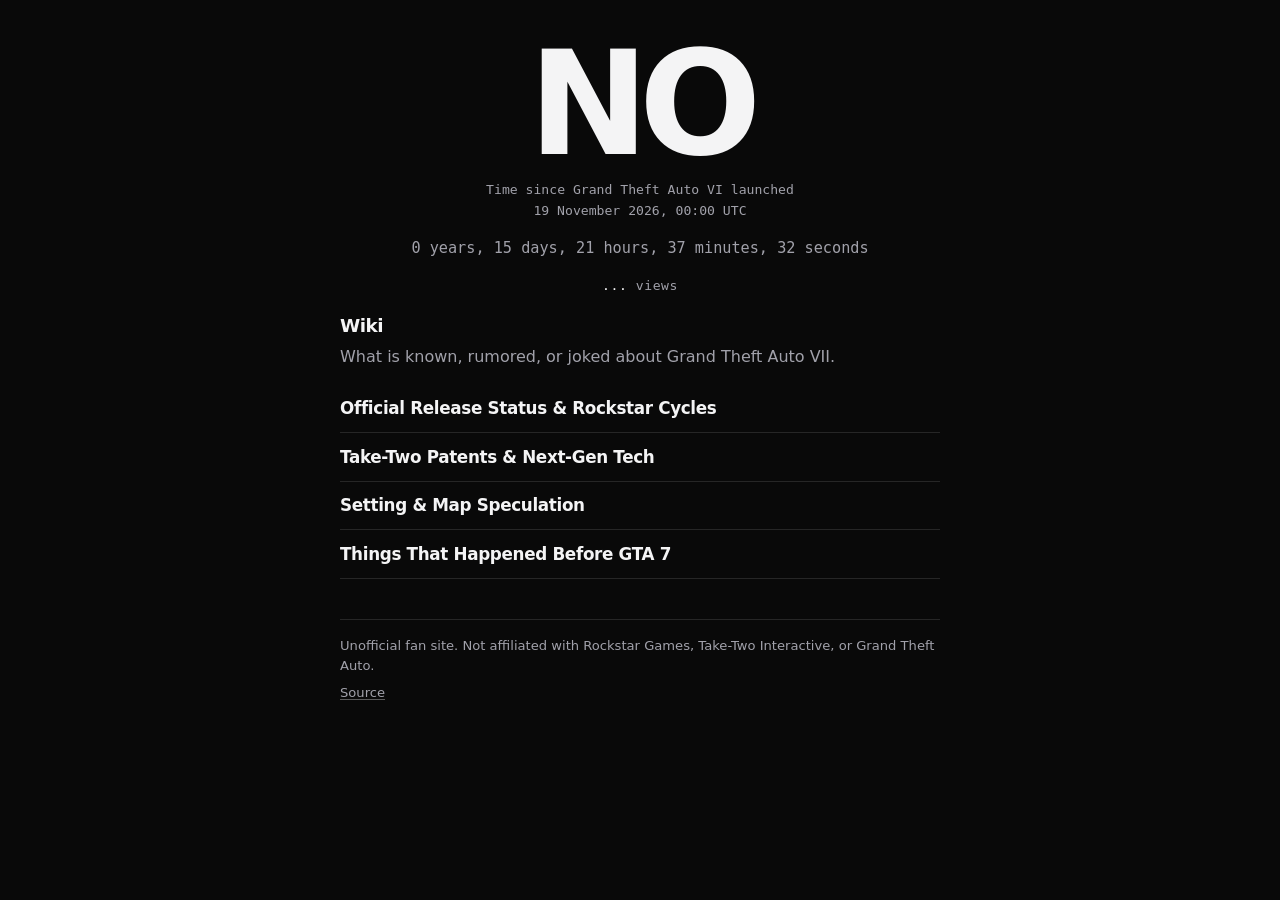
<file: index.html>
<!DOCTYPE html>
<html lang="en">
<head>
  <meta charset="utf-8">
  <meta name="viewport" content="width=device-width, initial-scale=1">
  <title>Is GTA 7 Out? Live Countdown and GTA 7 Wiki</title>
  <meta name="description" content="Is GTA 7 out? No. Live countdown since Grand Theft Auto VI launched on 19 November 2026, plus a growing GTA 7 wiki of Rockstar cycles, Take-Two patents, map speculation, and memes.">
  <meta name="keywords" content="is gta 7 out, gta 7 release date, gta vii, gta 7 wiki, gta 6 countdown, has gta 7 come out, rockstar games, take-two patents, vice city, leonida">
  <meta name="robots" content="index,follow">
  <meta name="author" content="isgta7out.github.io">
  <meta name="theme-color" content="#090909">
  <link rel="canonical" href="https://isgta7out.github.io/">
  <link rel="icon" href="assets/favicon.svg" type="image/svg+xml">
  <link rel="icon" href="assets/favicon-32.png" sizes="32x32" type="image/png">
  <link rel="apple-touch-icon" href="assets/apple-touch-icon.png">
  <meta property="og:type" content="website">
  <meta property="og:site_name" content="Is GTA 7 Out?">
  <meta property="og:title" content="Is GTA 7 Out? Live Countdown and GTA 7 Wiki">
  <meta property="og:description" content="No. GTA 7 is not out. Track every second since GTA 6 launched, and read the long-haul wiki until VII actually exists.">
  <meta property="og:url" content="https://isgta7out.github.io/">
  <meta property="og:image" content="https://isgta7out.github.io/assets/og-image.png">
  <meta property="og:image:type" content="image/png">
  <meta property="og:image:width" content="1200">
  <meta property="og:image:height" content="630">
  <meta property="og:locale" content="en_US">
  <meta name="twitter:card" content="summary_large_image">
  <meta name="twitter:title" content="Is GTA 7 Out? Live Countdown and GTA 7 Wiki">
  <meta name="twitter:description" content="No. Live countdown since GTA 6 (19 Nov 2026) and a GTA 7 intelligence wiki.">
  <meta name="twitter:image" content="https://isgta7out.github.io/assets/og-image.png">
  <link rel="stylesheet" href="styles.css">
  <script type="application/ld+json">
  {
    "@context": "https://schema.org",
    "@graph": [
      {
        "@type": "WebSite",
        "name": "Is GTA 7 Out?",
        "url": "https://isgta7out.github.io/",
        "inLanguage": "en",
        "description": "Live answer to whether Grand Theft Auto 7 is out, a countdown since GTA 6, and a GTA 7 wiki of status, patents, locations, and memes.",
        "publisher": {
          "@type": "Organization",
          "name": "isgta7out.github.io",
          "url": "https://isgta7out.github.io/"
        }
      },
      {
        "@type": "FAQPage",
        "mainEntity": [
          {
            "@type": "Question",
            "name": "Is GTA 7 out?",
            "acceptedAnswer": {
              "@type": "Answer",
              "text": "No. Grand Theft Auto VII has not been announced or released. Grand Theft Auto VI launched on 19 November 2026 for PlayStation 5 and Xbox Series X|S."
            }
          },
          {
            "@type": "Question",
            "name": "When did GTA 6 come out?",
            "acceptedAnswer": {
              "@type": "Answer",
              "text": "Grand Theft Auto VI released on 19 November 2026 for PlayStation 5 and Xbox Series X|S."
            }
          },
          {
            "@type": "Question",
            "name": "When is GTA 7 expected to release?",
            "acceptedAnswer": {
              "@type": "Answer",
              "text": "There is no official GTA 7 announcement. Based on Rockstar’s widening cycles (GTA V in 2013, Red Dead Redemption 2 in 2018, GTA VI in November 2026), a realistic window for GTA VII is 2034 to 2036, assuming years of GTA VI support first."
            }
          },
          {
            "@type": "Question",
            "name": "Why does isgta7out.github.io exist?",
            "acceptedAnswer": {
              "@type": "Answer",
              "text": "It gives a fast, sarcastic answer to “Is GTA 7 out?” and archives rumors, patents, location speculation, and memes until the real launch, which will not be soon."
            }
          }
        ]
      }
    ]
  }
  </script>
</head>
<body>
  <a class="skip" href="#below">Skip to countdown and wiki</a>

  <h1 class="no" aria-label="No. GTA 7 is not out.">NO</h1>

  <div class="page" id="below">
    <p class="clock">Time since Grand Theft Auto VI launched<br><time datetime="2026-11-19T00:00:00Z">19 November 2026, 00:00 UTC</time></p>
    <p class="clock-value" id="clock">0 years, 0 days, 00 hours, 00 minutes, 00 seconds</p>
    <p class="views" id="views"><span id="views-count">...</span> views</p>

    <h2>Wiki</h2>
    <p>What is known, rumored, or joked about Grand Theft Auto VII.</p>

    <ul class="index">
      <li><a href="wiki/status.html">Official Release Status &amp; Rockstar Cycles</a></li>
      <li><a href="wiki/patents.html">Take-Two Patents &amp; Next-Gen Tech</a></li>
      <li><a href="wiki/locations.html">Setting &amp; Map Speculation</a></li>
      <li><a href="wiki/memes.html">Things That Happened Before GTA 7</a></li>
    </ul>

    <footer class="site-footer">
      <p>Unofficial fan site. Not affiliated with Rockstar Games, Take-Two Interactive, or Grand Theft Auto.</p>
      <p><a href="https://github.com/isgta7out/isgta7out.github.io">Source</a></p>
    </footer>
  </div>

  <script src="app.js" defer></script>
</body>
</html>
</file>
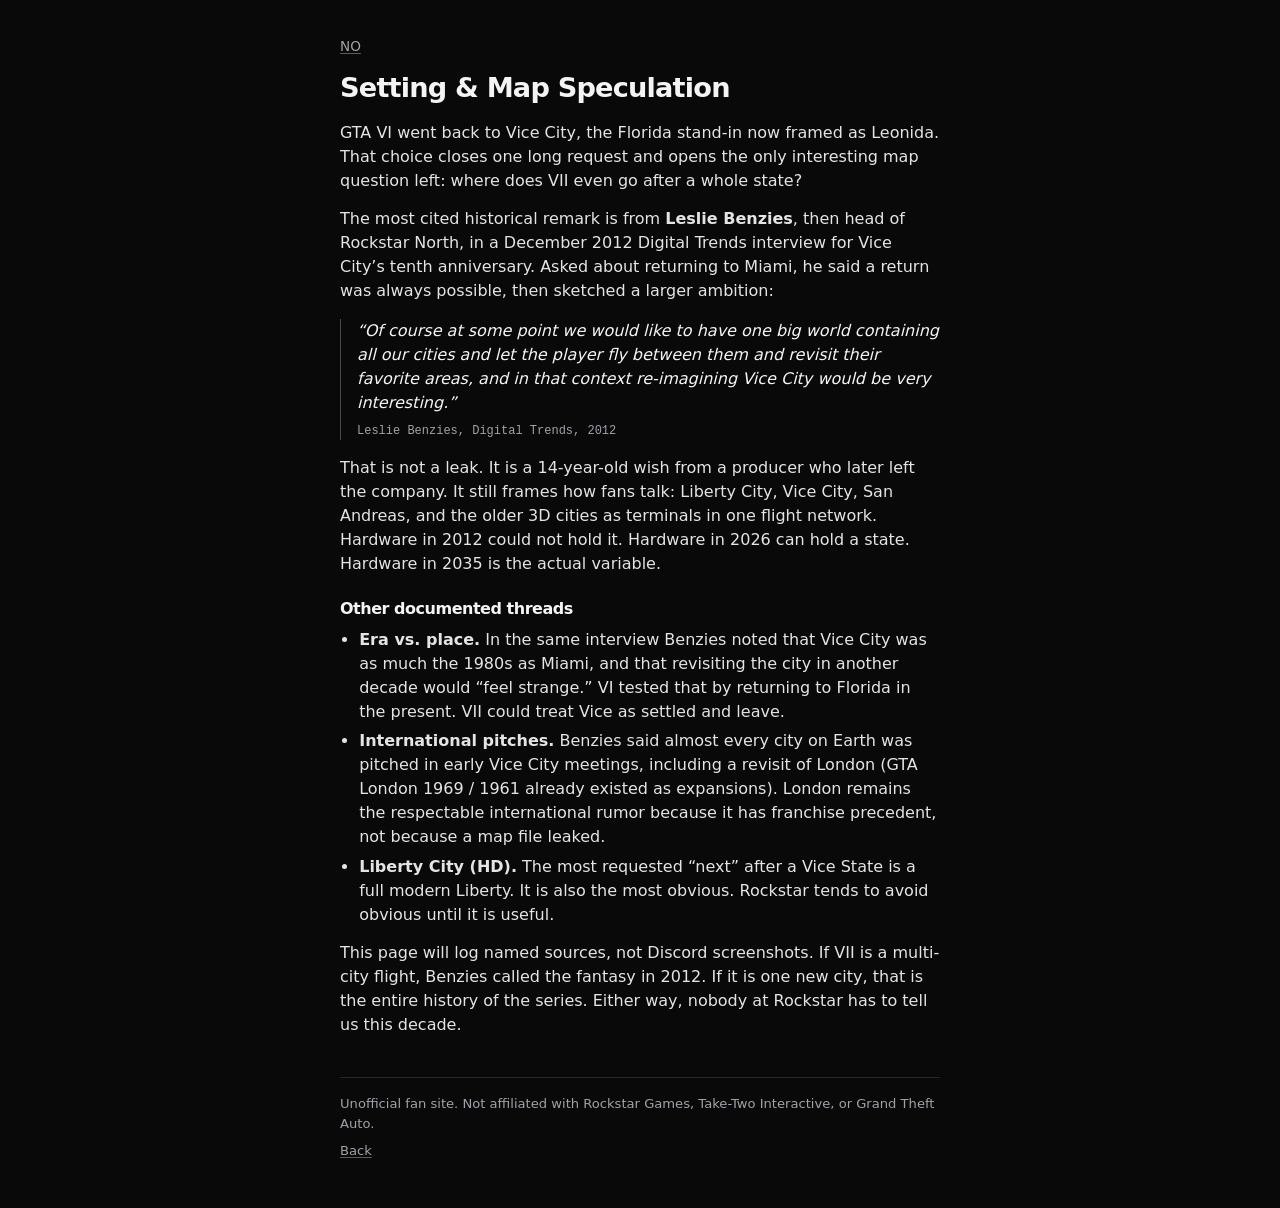
<file: wiki/locations.html>
<!DOCTYPE html>
<html lang="en">
<head>
  <meta charset="utf-8">
  <meta name="viewport" content="width=device-width, initial-scale=1">
  <title>Setting and Map Speculation</title>
  <meta name="description" content="Where GTA 7 could be set after Vice City, and what Leslie Benzies actually said in 2012.">
  <meta name="robots" content="index,follow">
  <meta name="theme-color" content="#090909">
  <link rel="canonical" href="https://isgta7out.github.io/wiki/locations.html">
  <link rel="icon" href="../assets/favicon.svg" type="image/svg+xml">
  <link rel="stylesheet" href="../styles.css">
</head>
<body>
  <div class="page entry">
    <p class="crumb"><a href="../">NO</a></p>
    <article class="article">
      <h1>Setting &amp; Map Speculation</h1>
      <p>GTA VI went back to Vice City, the Florida stand-in now framed as Leonida. That choice closes one long request and opens the only interesting map question left: where does VII even go after a whole state?</p>
      <p>The most cited historical remark is from <strong>Leslie Benzies</strong>, then head of Rockstar North, in a December 2012 Digital Trends interview for Vice City’s tenth anniversary. Asked about returning to Miami, he said a return was always possible, then sketched a larger ambition:</p>
      <blockquote>
        “Of course at some point we would like to have one big world containing all our cities and let the player fly between them and revisit their favorite areas, and in that context re-imagining Vice City would be very interesting.”
        <span class="cite">Leslie Benzies, Digital Trends, 2012</span>
      </blockquote>
      <p>That is not a leak. It is a 14-year-old wish from a producer who later left the company. It still frames how fans talk: Liberty City, Vice City, San Andreas, and the older 3D cities as terminals in one flight network. Hardware in 2012 could not hold it. Hardware in 2026 can hold a state. Hardware in 2035 is the actual variable.</p>
      <h2>Other documented threads</h2>
      <ul>
        <li><strong>Era vs. place.</strong> In the same interview Benzies noted that Vice City was as much the 1980s as Miami, and that revisiting the city in another decade would “feel strange.” VI tested that by returning to Florida in the present. VII could treat Vice as settled and leave.</li>
        <li><strong>International pitches.</strong> Benzies said almost every city on Earth was pitched in early Vice City meetings, including a revisit of London (GTA London 1969 / 1961 already existed as expansions). London remains the respectable international rumor because it has franchise precedent, not because a map file leaked.</li>
        <li><strong>Liberty City (HD).</strong> The most requested “next” after a Vice State is a full modern Liberty. It is also the most obvious. Rockstar tends to avoid obvious until it is useful.</li>
      </ul>
      <p>This page will log named sources, not Discord screenshots. If VII is a multi-city flight, Benzies called the fantasy in 2012. If it is one new city, that is the entire history of the series. Either way, nobody at Rockstar has to tell us this decade.</p>
    </article>
    <footer class="site-footer">
      <p>Unofficial fan site. Not affiliated with Rockstar Games, Take-Two Interactive, or Grand Theft Auto.</p>
      <p><a href="../">Back</a></p>
    </footer>
  </div>
</body>
</html>
</file>
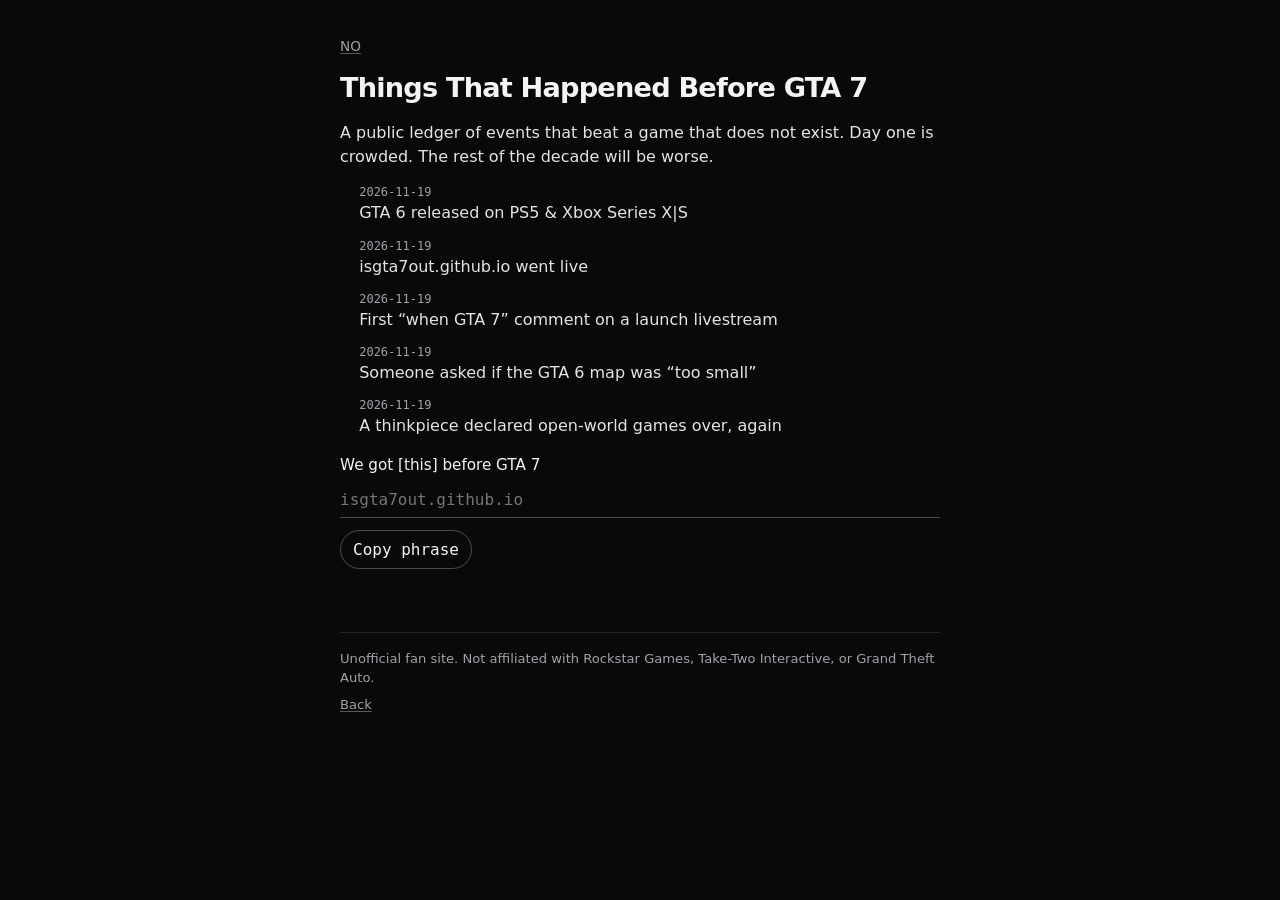
<file: wiki/memes.html>
<!DOCTYPE html>
<html lang="en">
<head>
  <meta charset="utf-8">
  <meta name="viewport" content="width=device-width, initial-scale=1">
  <title>Things That Happened Before GTA 7</title>
  <meta name="description" content="A public ledger of events that beat a Grand Theft Auto game that does not exist.">
  <meta name="robots" content="index,follow">
  <meta name="theme-color" content="#090909">
  <link rel="canonical" href="https://isgta7out.github.io/wiki/memes.html">
  <link rel="icon" href="../assets/favicon.svg" type="image/svg+xml">
  <link rel="stylesheet" href="../styles.css">
</head>
<body>
  <div class="page entry">
    <p class="crumb"><a href="../">NO</a></p>
    <article class="article">
      <h1>Things That Happened Before GTA 7</h1>
      <p>A public ledger of events that beat a game that does not exist. Day one is crowded. The rest of the decade will be worse.</p>
      <ol class="timeline">
        <li>
          <time datetime="2026-11-19">2026-11-19</time>
          GTA 6 released on PS5 &amp; Xbox Series X|S
        </li>
        <li>
          <time datetime="2026-11-19">2026-11-19</time>
          isgta7out.github.io went live
        </li>
        <li>
          <time datetime="2026-11-19">2026-11-19</time>
          First “when GTA 7” comment on a launch livestream
        </li>
        <li>
          <time datetime="2026-11-19">2026-11-19</time>
          Someone asked if the GTA 6 map was “too small”
        </li>
        <li>
          <time datetime="2026-11-19">2026-11-19</time>
          A thinkpiece declared open-world games over, again
        </li>
      </ol>
      <div class="compose">
        <label for="meme-input">We got [this] before GTA 7</label>
        <input id="meme-input" type="text" maxlength="80" placeholder="isgta7out.github.io">
        <button type="button" id="meme-copy">Copy phrase</button>
        <p class="status" id="meme-status" aria-live="polite"></p>
      </div>
    </article>
    <footer class="site-footer">
      <p>Unofficial fan site. Not affiliated with Rockstar Games, Take-Two Interactive, or Grand Theft Auto.</p>
      <p><a href="../">Back</a></p>
    </footer>
  </div>
  <script src="../app.js" defer></script>
</body>
</html>
</file>
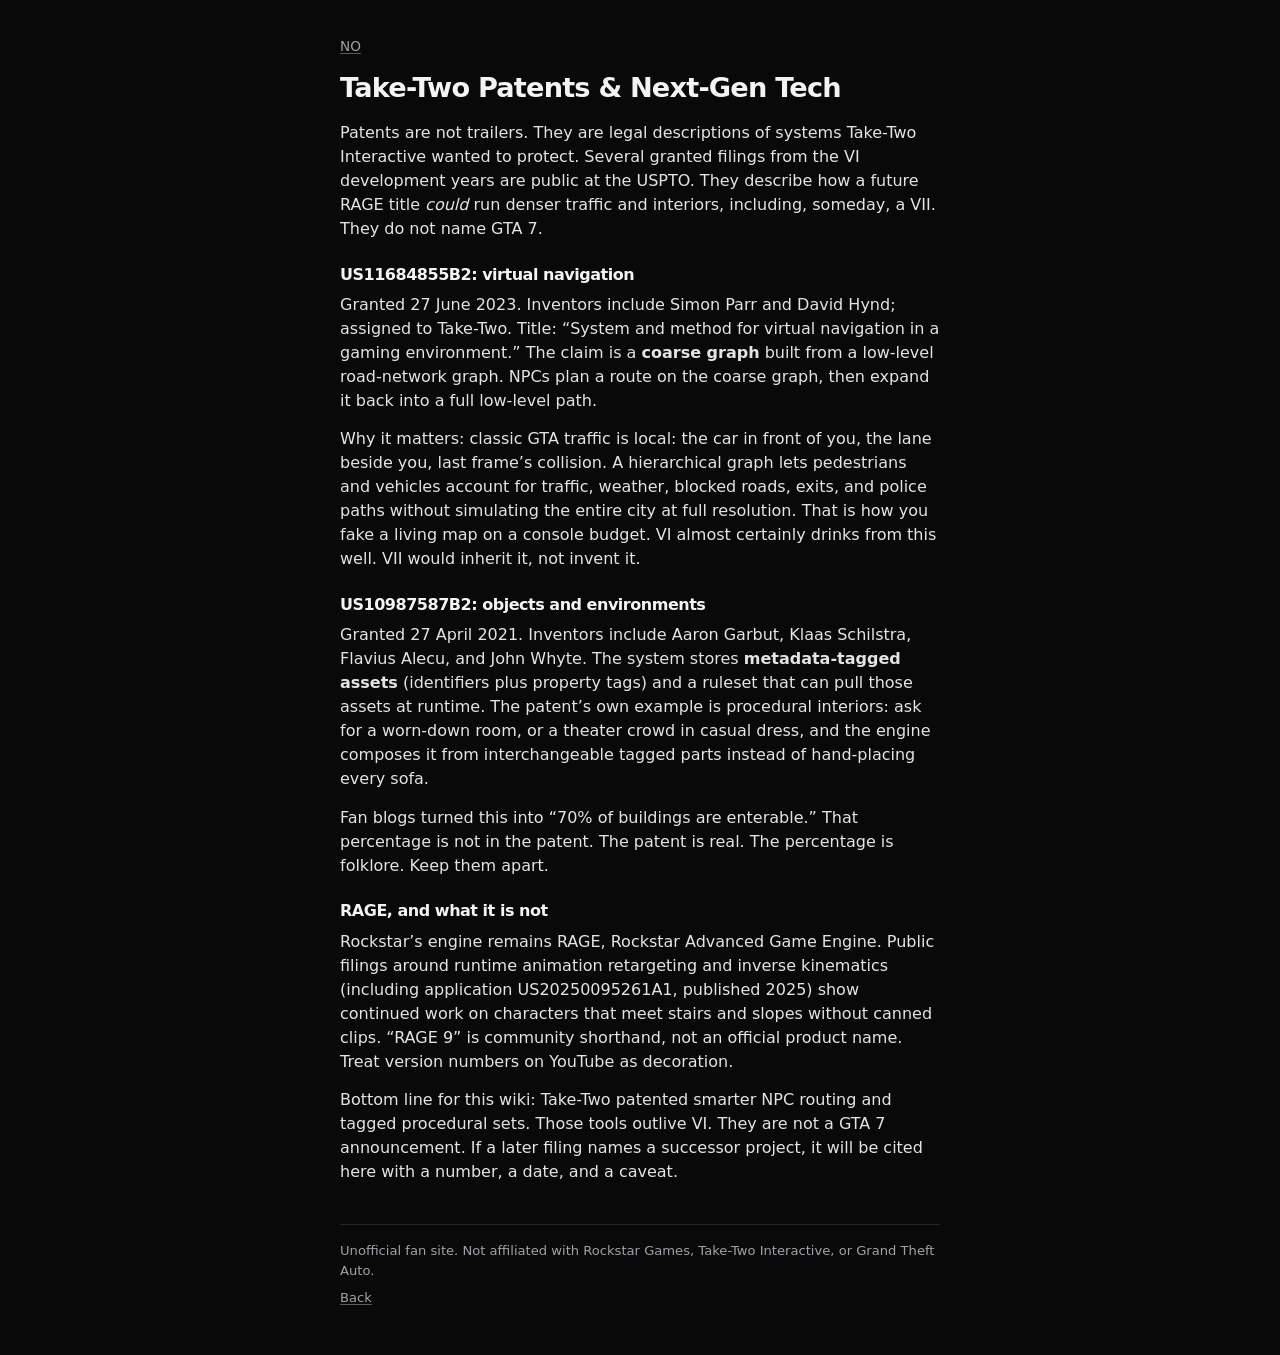
<file: wiki/patents.html>
<!DOCTYPE html>
<html lang="en">
<head>
  <meta charset="utf-8">
  <meta name="viewport" content="width=device-width, initial-scale=1">
  <title>Take-Two Patents and Next-Gen Tech</title>
  <meta name="description" content="Take-Two patents on virtual navigation and procedural objects, and what they do not say about GTA 7.">
  <meta name="robots" content="index,follow">
  <meta name="theme-color" content="#090909">
  <link rel="canonical" href="https://isgta7out.github.io/wiki/patents.html">
  <link rel="icon" href="../assets/favicon.svg" type="image/svg+xml">
  <link rel="stylesheet" href="../styles.css">
</head>
<body>
  <div class="page entry">
    <p class="crumb"><a href="../">NO</a></p>
    <article class="article">
      <h1>Take-Two Patents &amp; Next-Gen Tech</h1>
      <p>Patents are not trailers. They are legal descriptions of systems Take-Two Interactive wanted to protect. Several granted filings from the VI development years are public at the USPTO. They describe how a future RAGE title <em>could</em> run denser traffic and interiors, including, someday, a VII. They do not name GTA 7.</p>
      <h2>US11684855B2: virtual navigation</h2>
      <p>Granted 27 June 2023. Inventors include Simon Parr and David Hynd; assigned to Take-Two. Title: “System and method for virtual navigation in a gaming environment.” The claim is a <strong>coarse graph</strong> built from a low-level road-network graph. NPCs plan a route on the coarse graph, then expand it back into a full low-level path.</p>
      <p>Why it matters: classic GTA traffic is local: the car in front of you, the lane beside you, last frame’s collision. A hierarchical graph lets pedestrians and vehicles account for traffic, weather, blocked roads, exits, and police paths without simulating the entire city at full resolution. That is how you fake a living map on a console budget. VI almost certainly drinks from this well. VII would inherit it, not invent it.</p>
      <h2>US10987587B2: objects and environments</h2>
      <p>Granted 27 April 2021. Inventors include Aaron Garbut, Klaas Schilstra, Flavius Alecu, and John Whyte. The system stores <strong>metadata-tagged assets</strong> (identifiers plus property tags) and a ruleset that can pull those assets at runtime. The patent’s own example is procedural interiors: ask for a worn-down room, or a theater crowd in casual dress, and the engine composes it from interchangeable tagged parts instead of hand-placing every sofa.</p>
      <p>Fan blogs turned this into “70% of buildings are enterable.” That percentage is not in the patent. The patent is real. The percentage is folklore. Keep them apart.</p>
      <h2>RAGE, and what it is not</h2>
      <p>Rockstar’s engine remains RAGE, Rockstar Advanced Game Engine. Public filings around runtime animation retargeting and inverse kinematics (including application US20250095261A1, published 2025) show continued work on characters that meet stairs and slopes without canned clips. “RAGE 9” is community shorthand, not an official product name. Treat version numbers on YouTube as decoration.</p>
      <p>Bottom line for this wiki: Take-Two patented smarter NPC routing and tagged procedural sets. Those tools outlive VI. They are not a GTA 7 announcement. If a later filing names a successor project, it will be cited here with a number, a date, and a caveat.</p>
    </article>
    <footer class="site-footer">
      <p>Unofficial fan site. Not affiliated with Rockstar Games, Take-Two Interactive, or Grand Theft Auto.</p>
      <p><a href="../">Back</a></p>
    </footer>
  </div>
</body>
</html>
</file>
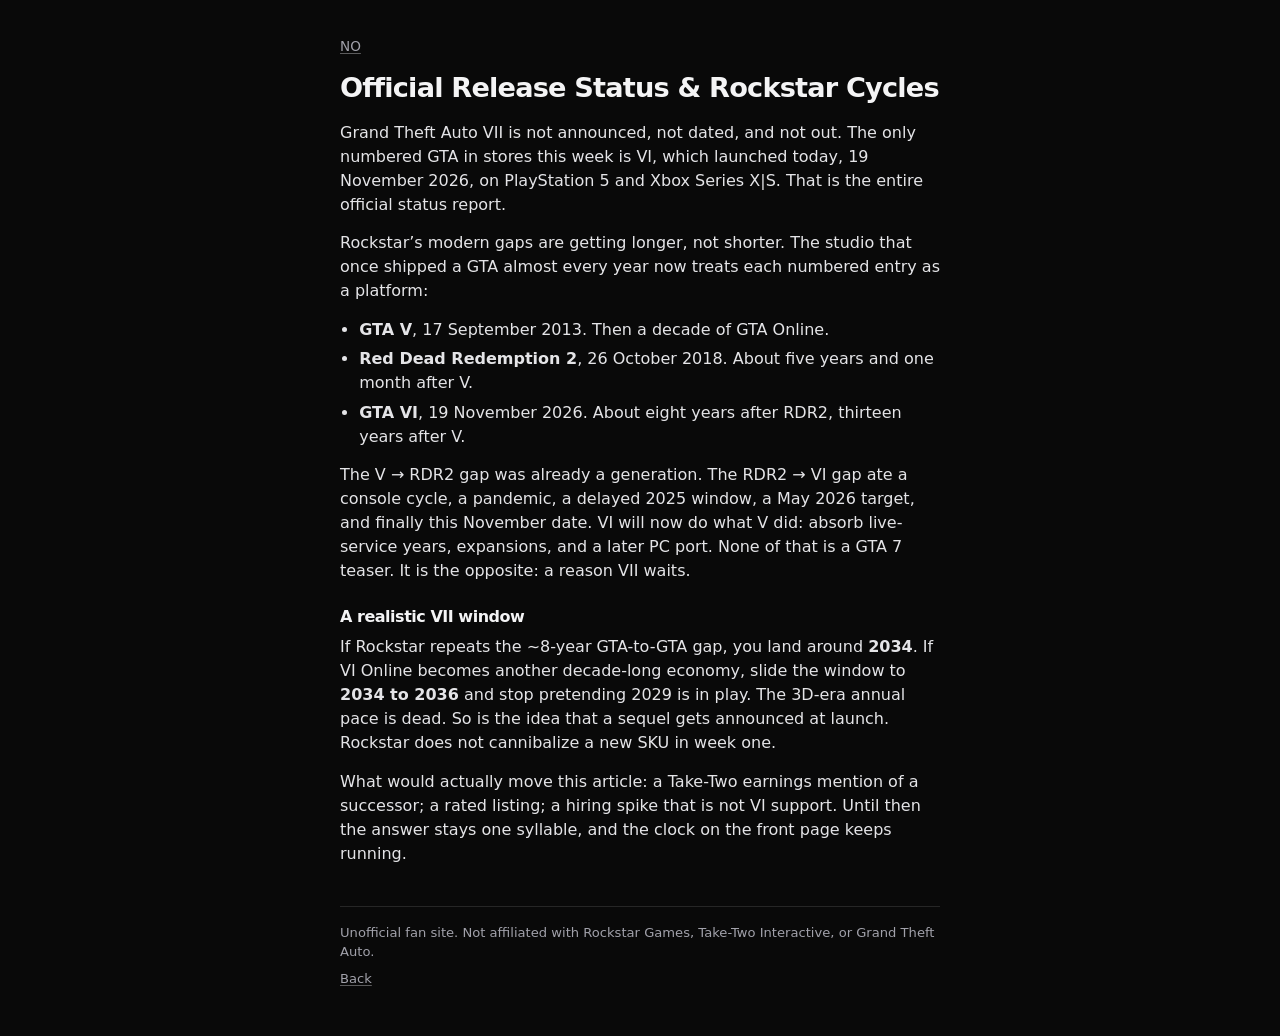
<file: wiki/status.html>
<!DOCTYPE html>
<html lang="en">
<head>
  <meta charset="utf-8">
  <meta name="viewport" content="width=device-width, initial-scale=1">
  <title>Official Release Status and Rockstar Cycles</title>
  <meta name="description" content="GTA 7 is not announced or out. Rockstar’s release gaps, and a realistic window for Grand Theft Auto VII.">
  <meta name="robots" content="index,follow">
  <meta name="theme-color" content="#090909">
  <link rel="canonical" href="https://isgta7out.github.io/wiki/status.html">
  <link rel="icon" href="../assets/favicon.svg" type="image/svg+xml">
  <link rel="stylesheet" href="../styles.css">
</head>
<body>
  <div class="page entry">
    <p class="crumb"><a href="../">NO</a></p>
    <article class="article">
      <h1>Official Release Status &amp; Rockstar Cycles</h1>
      <p>Grand Theft Auto VII is not announced, not dated, and not out. The only numbered GTA in stores this week is VI, which launched today, 19 November 2026, on PlayStation 5 and Xbox Series X|S. That is the entire official status report.</p>
      <p>Rockstar’s modern gaps are getting longer, not shorter. The studio that once shipped a GTA almost every year now treats each numbered entry as a platform:</p>
      <ul>
        <li><strong>GTA V</strong>, 17 September 2013. Then a decade of GTA Online.</li>
        <li><strong>Red Dead Redemption 2</strong>, 26 October 2018. About five years and one month after V.</li>
        <li><strong>GTA VI</strong>, 19 November 2026. About eight years after RDR2, thirteen years after V.</li>
      </ul>
      <p>The V → RDR2 gap was already a generation. The RDR2 → VI gap ate a console cycle, a pandemic, a delayed 2025 window, a May 2026 target, and finally this November date. VI will now do what V did: absorb live-service years, expansions, and a later PC port. None of that is a GTA 7 teaser. It is the opposite: a reason VII waits.</p>
      <h2>A realistic VII window</h2>
      <p>If Rockstar repeats the ~8-year GTA-to-GTA gap, you land around <strong>2034</strong>. If VI Online becomes another decade-long economy, slide the window to <strong>2034 to 2036</strong> and stop pretending 2029 is in play. The 3D-era annual pace is dead. So is the idea that a sequel gets announced at launch. Rockstar does not cannibalize a new SKU in week one.</p>
      <p>What would actually move this article: a Take-Two earnings mention of a successor; a rated listing; a hiring spike that is not VI support. Until then the answer stays one syllable, and the clock on the front page keeps running.</p>
    </article>
    <footer class="site-footer">
      <p>Unofficial fan site. Not affiliated with Rockstar Games, Take-Two Interactive, or Grand Theft Auto.</p>
      <p><a href="../">Back</a></p>
    </footer>
  </div>
</body>
</html>
</file>
<file: styles.css>
*,
*::before,
*::after {
  box-sizing: border-box;
}

html {
  color-scheme: dark;
  scrollbar-width: none;
  -ms-overflow-style: none;
  background: #090909;
}

html::-webkit-scrollbar,
body::-webkit-scrollbar {
  display: none;
  width: 0;
  height: 0;
}

body {
  margin: 0;
  overflow-x: hidden;
  background: #090909;
  color: #f4f4f5;
  font-family: "Segoe UI", "Helvetica Neue", system-ui, sans-serif;
  font-size: 16px;
  line-height: 1.5;
}

::selection {
  background: #f4f4f5;
  color: #090909;
}

a {
  color: inherit;
  text-decoration-color: rgba(244, 244, 245, 0.35);
  text-underline-offset: 0.18em;
}

a:hover {
  text-decoration-color: currentColor;
}

a:visited {
  color: inherit;
}

h1,
h2,
h3,
h4 {
  font-family: inherit;
  font-weight: 700;
  color: inherit;
  letter-spacing: -0.03em;
}

.skip {
  position: absolute;
  left: -9999px;
}

.skip:focus {
  left: 8px;
  top: 8px;
  z-index: 1;
  background: #f4f4f5;
  color: #090909;
}

.no {
  margin: 0;
  padding: clamp(1.25rem, 5vh, 3rem) 1.25rem 0;
  text-align: center;
  font-size: clamp(5.5rem, 16vh, 9.5rem);
  font-weight: 800;
  line-height: 0.82;
  letter-spacing: -0.07em;
}

.page {
  max-width: 40rem;
  margin: 0 auto;
  padding: 1rem 1.25rem 2.5rem;
}

.clock,
.clock-value,
.views {
  text-align: center;
}

.clock {
  margin: 0;
  color: #a1a1aa;
  font-family: ui-monospace, "Cascadia Mono", "Segoe UI Mono", monospace;
  font-size: 0.82rem;
  line-height: 1.6;
}

.clock-value {
  margin: 0.35rem 0 0;
  font-family: ui-monospace, "Cascadia Mono", "Segoe UI Mono", monospace;
  font-size: 0.95rem;
}

.views {
  margin: 0.45rem 0 1.75rem;
  color: #a1a1aa;
  font-family: ui-monospace, "Cascadia Mono", "Segoe UI Mono", monospace;
  font-size: 0.82rem;
  letter-spacing: 0.04em;
}

.views span {
  color: #f4f4f5;
}

.page h2 {
  margin: 0 0 0.35rem;
  font-size: 1.15rem;
}

.page > p {
  margin: 0 0 1rem;
  color: #a1a1aa;
}

.index {
  list-style: none;
  margin: 0 0 2rem;
  padding: 0;
}

.index li {
  margin: 0;
  padding: 0.7rem 0;
  border-bottom: 1px solid rgba(244, 244, 245, 0.12);
}

.index a {
  font-size: 1.05rem;
  font-weight: 600;
  letter-spacing: -0.02em;
  text-decoration: none;
}

.index a:hover {
  text-decoration: underline;
  text-underline-offset: 0.18em;
}

.crumb {
  margin: 0 0 1.25rem;
  font-size: 0.85rem;
}

.entry {
  padding-top: 2.25rem;
}

.article {
  margin: 0 0 2.5rem;
}

.article h1 {
  margin: 0 0 1rem;
  font-size: 1.7rem;
  line-height: 1.2;
  text-align: left;
}

.article p,
.article li {
  color: #e4e4e7;
}

.article p {
  margin: 0 0 0.9rem;
}

.article h2 {
  margin: 1.35rem 0 0.4rem;
  font-size: 1rem;
}

.article ul,
.article ol {
  margin: 0 0 0.9rem;
  padding-left: 1.2rem;
}

.article li + li {
  margin-top: 0.35rem;
}

.article blockquote {
  margin: 1rem 0;
  padding: 0 0 0 1rem;
  border-left: 1px solid rgba(244, 244, 245, 0.28);
  color: #f4f4f5;
  font-style: italic;
}

.article .cite {
  display: block;
  margin-top: 0.4rem;
  font-family: ui-monospace, "Cascadia Mono", "Segoe UI Mono", monospace;
  font-size: 0.75rem;
  font-style: normal;
  color: #a1a1aa;
}

.article .back {
  display: inline-block;
  margin-top: 0.35rem;
  font-size: 0.9rem;
}

.timeline {
  list-style: none;
  margin: 0 0 1rem;
  padding: 0;
}

.timeline li {
  margin: 0 0 0.7rem;
  padding: 0;
}

.timeline time {
  display: block;
  font-family: ui-monospace, "Cascadia Mono", "Segoe UI Mono", monospace;
  font-size: 0.75rem;
  color: #a1a1aa;
}

.compose label,
.compose p {
  font-size: 0.95rem;
}

.compose input {
  font: inherit;
  font-family: ui-monospace, "Cascadia Mono", "Segoe UI Mono", monospace;
  width: 100%;
  max-width: 100%;
  margin: 0.35rem 0 0.75rem;
  padding: 0.35rem 0;
  border: 0;
  border-bottom: 1px solid rgba(244, 244, 245, 0.28);
  border-radius: 0;
  background: transparent;
  color: #f4f4f5;
}

.compose input:focus {
  outline: none;
  border-bottom-color: #f4f4f5;
}

.compose button {
  font: inherit;
  font-family: ui-monospace, "Cascadia Mono", "Segoe UI Mono", monospace;
  padding: 0.4rem 0.75rem;
  border: 1px solid rgba(244, 244, 245, 0.28);
  border-radius: 999px;
  background: transparent;
  color: #f4f4f5;
  cursor: pointer;
}

.compose button:hover {
  border-color: #f4f4f5;
}

.compose .status {
  min-height: 1.2em;
  margin: 0.5rem 0 0;
  font-family: ui-monospace, "Cascadia Mono", "Segoe UI Mono", monospace;
  font-size: 0.75rem;
  color: #a1a1aa;
}

.site-footer {
  margin-top: 2.5rem;
  padding-top: 1rem;
  border-top: 1px solid rgba(244, 244, 245, 0.12);
  color: #a1a1aa;
  font-size: 0.82rem;
}

.site-footer p {
  margin: 0 0 0.45rem;
}

:focus-visible {
  outline: 2px solid #f4f4f5;
  outline-offset: 3px;
}
</file>
